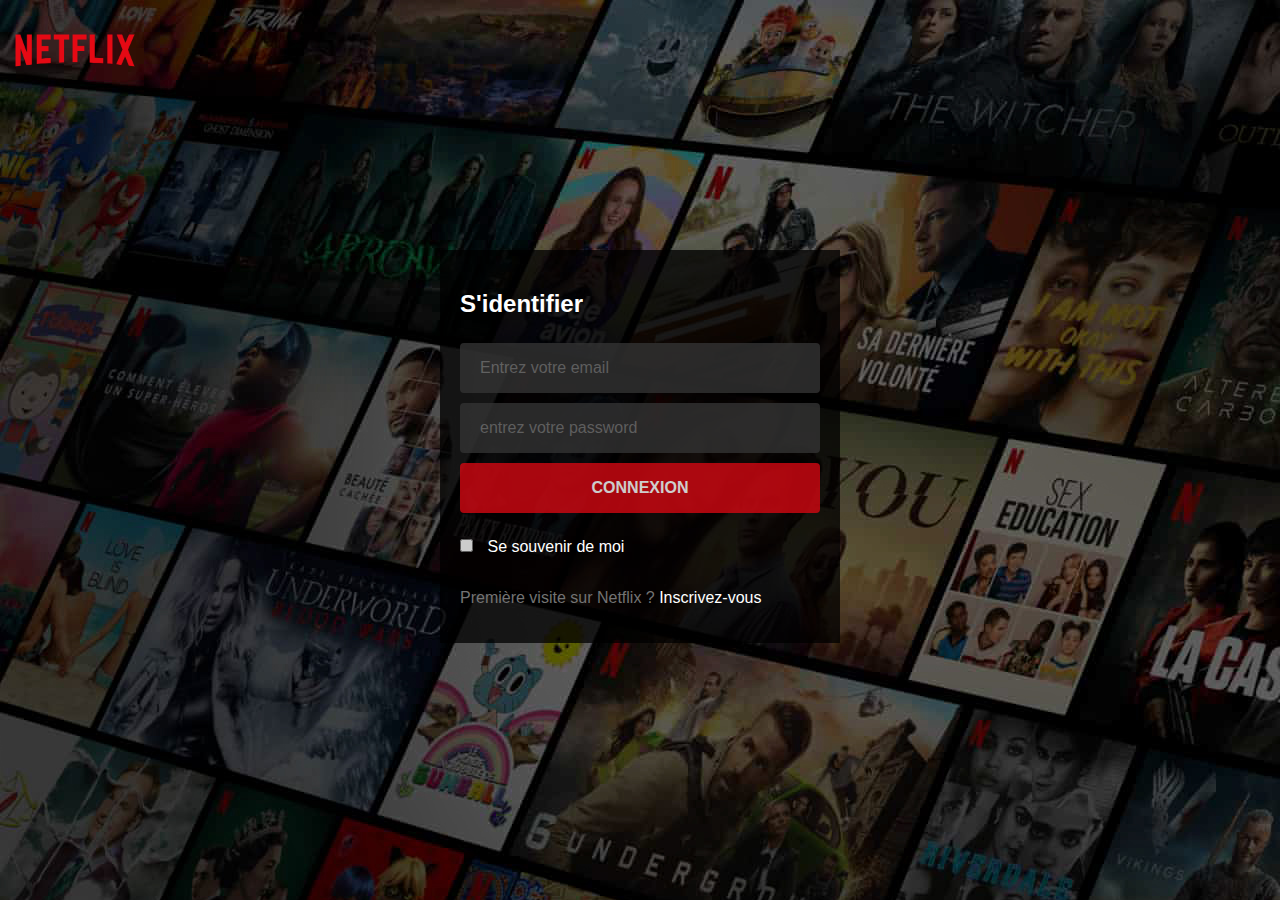
<file: Netflix/index.html>
<!DOCTYPE html>
<html lang="fr">
<head>
    <meta charset="UTF-8">
    <meta http-equiv="X-UA-Compatible" content="IE=edge">
    <meta name="viewport" content="width=device-width, initial-scale=1.0">
    <title>Connexion</title>
    <link rel="stylesheet" href="css/style.css">
</head>
<body  id="home">
    <nav>
        <img src="img/Netflix_Logo_RGB.png" alt="">
    </nav>
    <div class="content">
        <div class="row">
            <form action="profil.html">
                <h2>S'identifier</h2>
                <input type="email" placeholder="Entrez votre email">
                <input type="password" placeholder="entrez votre password">
                <input type="submit" value="connexion">
                <p>
                    <input type="checkbox" id="save">
                    <label for="save">Se souvenir de moi</label>
                </p>
               <p>Première visite sur Netflix ? <a href="#"> Inscrivez-vous</a>
               </p>
            </form>
        </div>
    
</div>
</body>
</html>
</file>
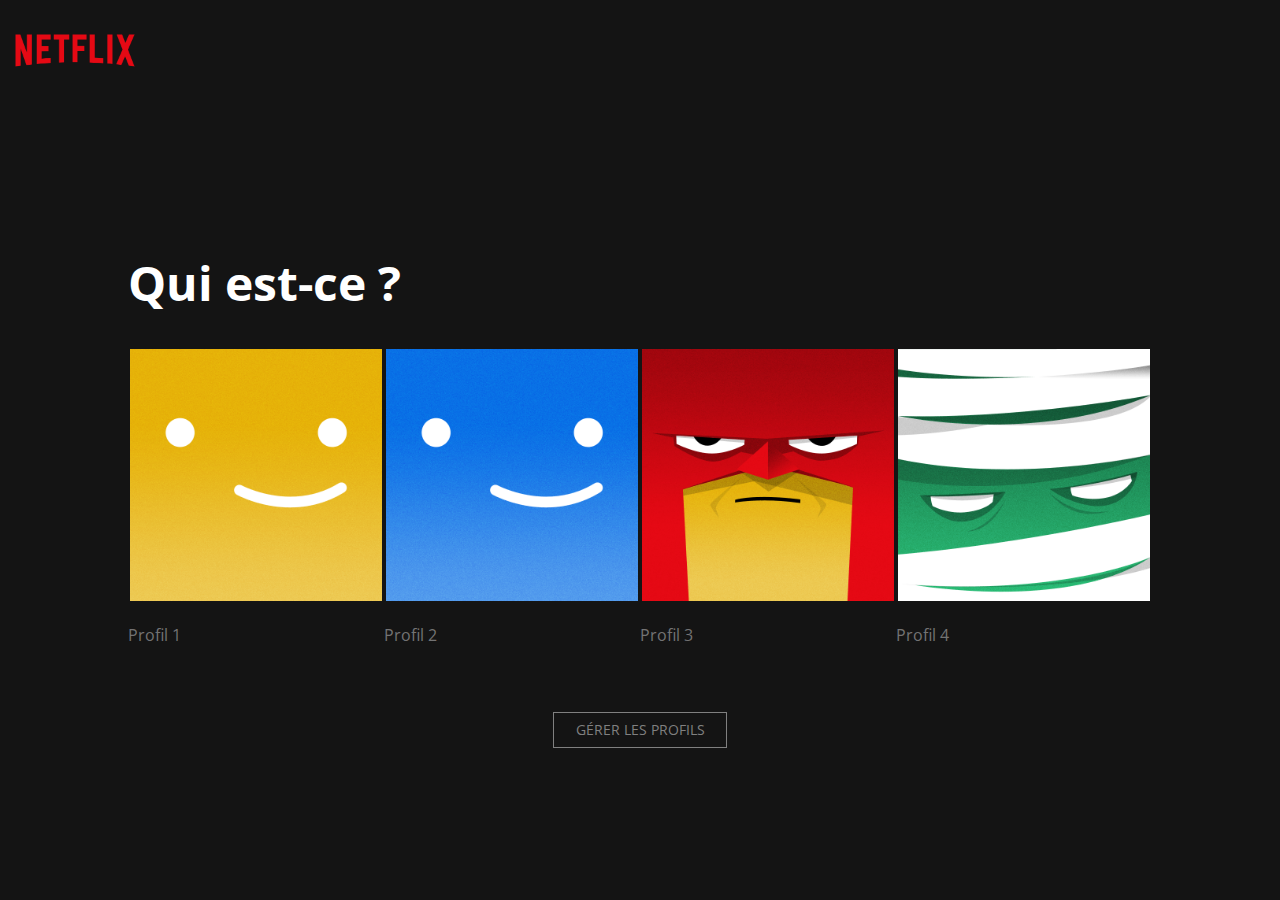
<file: Netflix/profil.html>
<!DOCTYPE html>
<html lang="fr">
<head>
    <meta charset="UTF-8">
    <meta name="viewport" content="width=device-width, initial-scale=1.0">
    <title>Profils</title>
    <link href="https://fonts.googleapis.com/css2?family=Open+Sans:ital,wght@0,700;1,400&display=swap" rel="stylesheet">
    <link rel="stylesheet" href="css/style.css">
</head>
<body id="profil-page">
    <nav>
        <img src="img/Netflix_Logo_RGB.png" alt="">
    </nav>
    <section class="content">
        <h1>Qui est-ce ?</h1>
        <div class="row space-between">
            <div class="profil">
                <a href="">
                    <img src="img/avatars/avatar-1.png" alt="">
                    <p>Profil 1</p>
                </a>
            </div>
            <div class="profil">
                <a href="">
                    <img src="img/avatars/avatar-2.png" alt="">
                    <p>Profil 2</p>
                </a>
            </div>
            <div class="profil">
                <a href="">
                    <img src="img/avatars/avatar-3.png" alt="">
                    <p>Profil 3</p>
                </a>
            </div>
            <div class="profil">
                <a href="">
                    <img src="img/avatars/avatar-4.png" alt="">
                    <p>Profil 4</p>
                </a>
            </div>
        </div>
        <div class="row">
            <a class="btn" href="">
                Gérer les profils
            </a>
        </div>
    </section>
</body>
</html>
</file>
<file: Netflix/css/style.css>
*{
    box-sizing: border-box;
}
body{
    font-family: 'Open Sans', sans-serif;
    margin: 0;
}
#home{
    background-image: url("../img/background-black.jpg");
}
nav{
    background-color: transparent;
    height: 100px;
    display: flex;
    align-items: center;

}

.nav-bar{
    margin-left: 10px;
    font-weight: 300px;
}
nav img{
    width: 150px;
}
form{
    background-color: rgba(0, 0, 0, .75);
    width: 400px;
    display: flex;
    flex-direction: column;
    padding: 20px;
    color: #fff;
}
input{
    padding: 16px 20px;
    margin: 5px 0;
    border: none;
    border-radius: 4px ;
    background-color: #333;
    font-size: 16px;
    color: #fff;
    -webkit-border-radius: 4px ;
    -moz-border-radius: 4px ;
    -ms-border-radius: 4px ;
    -o-border-radius: 4px ;
    opacity: .8;
    outline: none;
}
input[type=submit]{
    background-color: rgb(211, 8, 18);
    font-weight: 700;
    text-transform: uppercase;
}
input[type=submit]:hover{
    background-color: rgb(173, 7, 15);
    cursor: pointer;
}
input[type=email]:focus, 
input[type=password]:focus,
input[type=email]:hover, 
input[type=password]:hover
{
    opacity: 1;
    background-color: rgb(34, 34, 34);
}

label{
    color: #fff;
    margin-left: 10px;
}
p{
    color: #737373;
}
a{
    color: #fff;
}
.content{ 
    margin: 0 10%;
    margin-top: 150px;
}
.row{
    display: flex;
    justify-content: center;
}

#profil-page{
    background-color: #141414;
}
h1{
    color: #fff;
    font-size: 3em;
}
.profil img{
    border: 2px solid transparent;
    width: 100%;
}
.profil img,
.profil p
{ 
    transition: all .3s;
    -webkit-transition: all .3s;
    -moz-transition: all .3s;
    -ms-transition: all .3s;
    -o-transition: all .3s;
}
.profil:hover img{
    border: 2px solid #fff;
}
.profil:hover p{
    color: #fff;
}
a{
    text-decoration: none;
}
.btn{
    text-transform: uppercase;
    border: 1px solid #808080;
    padding: .5em 1.5em;
    color: #808080;
    margin-top: 50px;
    font-size: .9em;
    transition: .3s;
    -webkit-transition: .3s;
    -moz-transition: .3s;
    -ms-transition: .3s;
    -o-transition: .3s;
}
.btn:hover{
    border: 1px solid #fff;
    color: #fff;
}
.space-between{
    justify-content: space-between;
}

h2{
    color: white;
}

.films-page .row{
    margin-top: 10px;
}

#films-page .content{

    margin-top: 10px;
}

.row div{
    width: 100%;
}

.pl-5{
    padding-left: 5px;
}

button{
    background-color: rgba(51, 51, 51,8);
    border: none;
    color :white;
    padding: 12px 20px;
    font-size: 16px;
    font-weight: 600;
    border-radius: 5px;
}

button:hover{
    background-color: rgba(51, 51, 51, 1);
    cursor: pointer;
}
</file>
